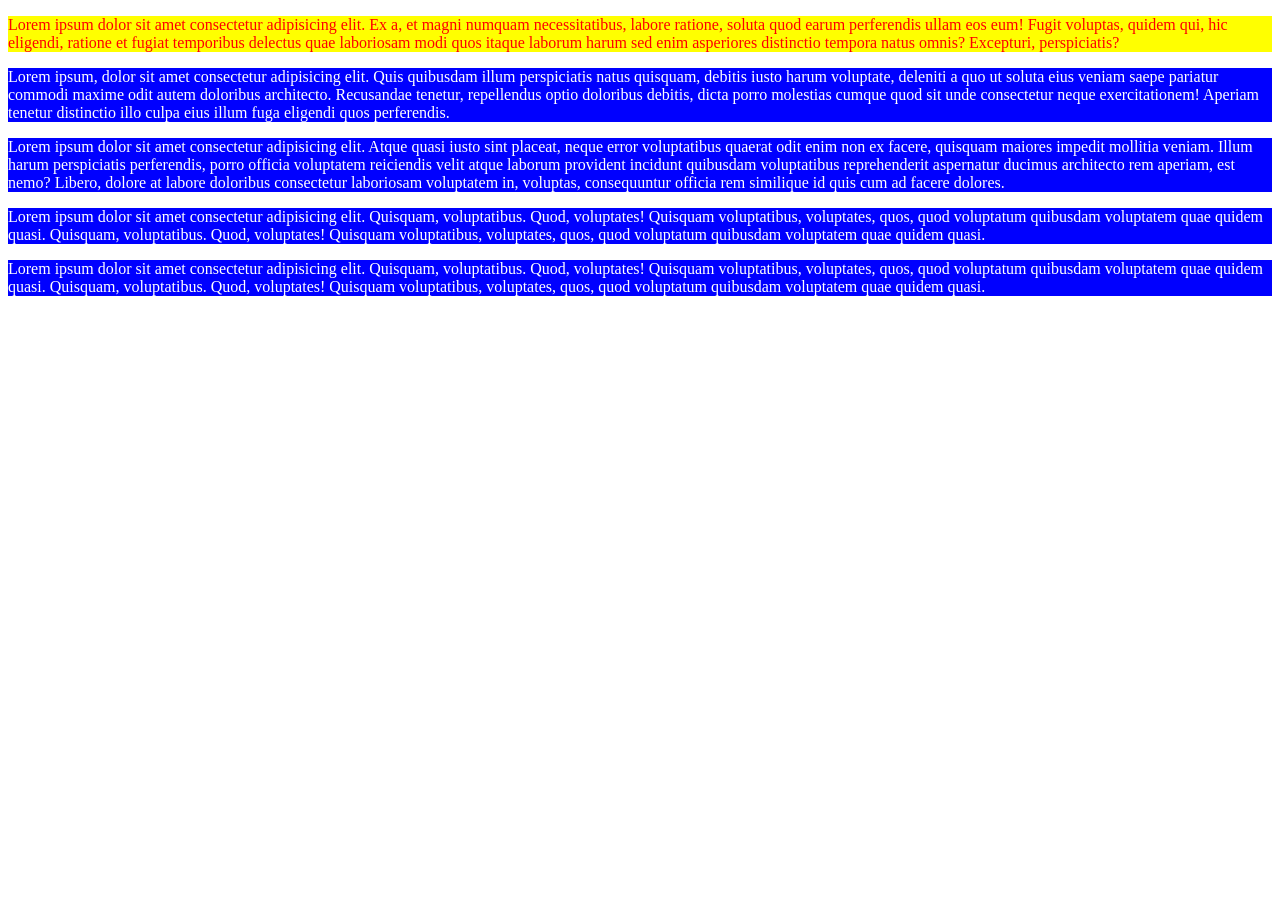
<file: Exercise-02-Basic-Styling/index.html>
<!DOCTYPE html>
<html lang="en">

<head>
    <meta charset="UTF-8">
    <meta name="viewport" content="width=device-width, initial-scale=1.0">
    <title>Exercise- 2</title>
    <link href="style.css" rel="stylesheet">
</head>

<body>
    <!--
Exercise 2
Topic: Basic Styling
Objective:
Create a webpage to style a paragraph inside a div which contains 5 paragraphs. Only the first paragraph should have styling as background color yellow and text color red.
whereas the other paragraphs should have background color blue and text color white.
Condition: Do not use class or id to style the first paragraph.-->

    <div class="para">
        <p>Lorem ipsum dolor sit amet consectetur adipisicing elit. Ex a, et magni numquam necessitatibus, labore
            ratione, soluta quod earum perferendis ullam eos eum! Fugit voluptas, quidem qui, hic eligendi, ratione et
            fugiat temporibus delectus quae laboriosam modi quos itaque laborum harum sed enim asperiores distinctio
            tempora natus omnis? Excepturi, perspiciatis?
        </p>

        <p>Lorem ipsum, dolor sit amet consectetur adipisicing elit. Quis quibusdam illum perspiciatis natus quisquam,
            debitis iusto harum voluptate, deleniti a quo ut soluta eius veniam saepe pariatur commodi maxime odit autem
            doloribus architecto. Recusandae tenetur, repellendus optio doloribus debitis, dicta porro molestias cumque
            quod sit unde consectetur neque exercitationem! Aperiam tenetur distinctio illo culpa eius illum fuga
            eligendi quos perferendis.
        </p>

        <p>Lorem ipsum dolor sit amet consectetur adipisicing elit. Atque quasi iusto sint placeat, neque error
            voluptatibus quaerat odit enim non ex facere, quisquam maiores impedit mollitia veniam. Illum harum
            perspiciatis perferendis, porro officia voluptatem reiciendis velit atque laborum provident incidunt
            quibusdam voluptatibus reprehenderit aspernatur ducimus architecto rem aperiam, est nemo? Libero, dolore at
            labore doloribus consectetur laboriosam voluptatem in, voluptas, consequuntur officia rem similique id quis
            cum ad facere dolores.
        </p>

        <p>Lorem ipsum dolor sit amet consectetur adipisicing elit. Quisquam, voluptatibus. Quod, voluptates! Quisquam
            voluptatibus, voluptates, quos, quod voluptatum quibusdam voluptatem quae quidem quasi. Quisquam, voluptatibus.
            Quod, voluptates! Quisquam voluptatibus, voluptates, quos, quod voluptatum quibusdam voluptatem quae quidem
            quasi.
        </p>

        <p>Lorem ipsum dolor sit amet consectetur adipisicing elit. Quisquam, voluptatibus. Quod, voluptates! Quisquam
            voluptatibus, voluptates, quos, quod voluptatum quibusdam voluptatem quae quidem quasi. Quisquam, voluptatibus.
            Quod, voluptates! Quisquam voluptatibus, voluptates, quos, quod voluptatum quibusdam voluptatem quae quidem
            quasi.
        </p>
    </div>
</body>

</html>
</file>
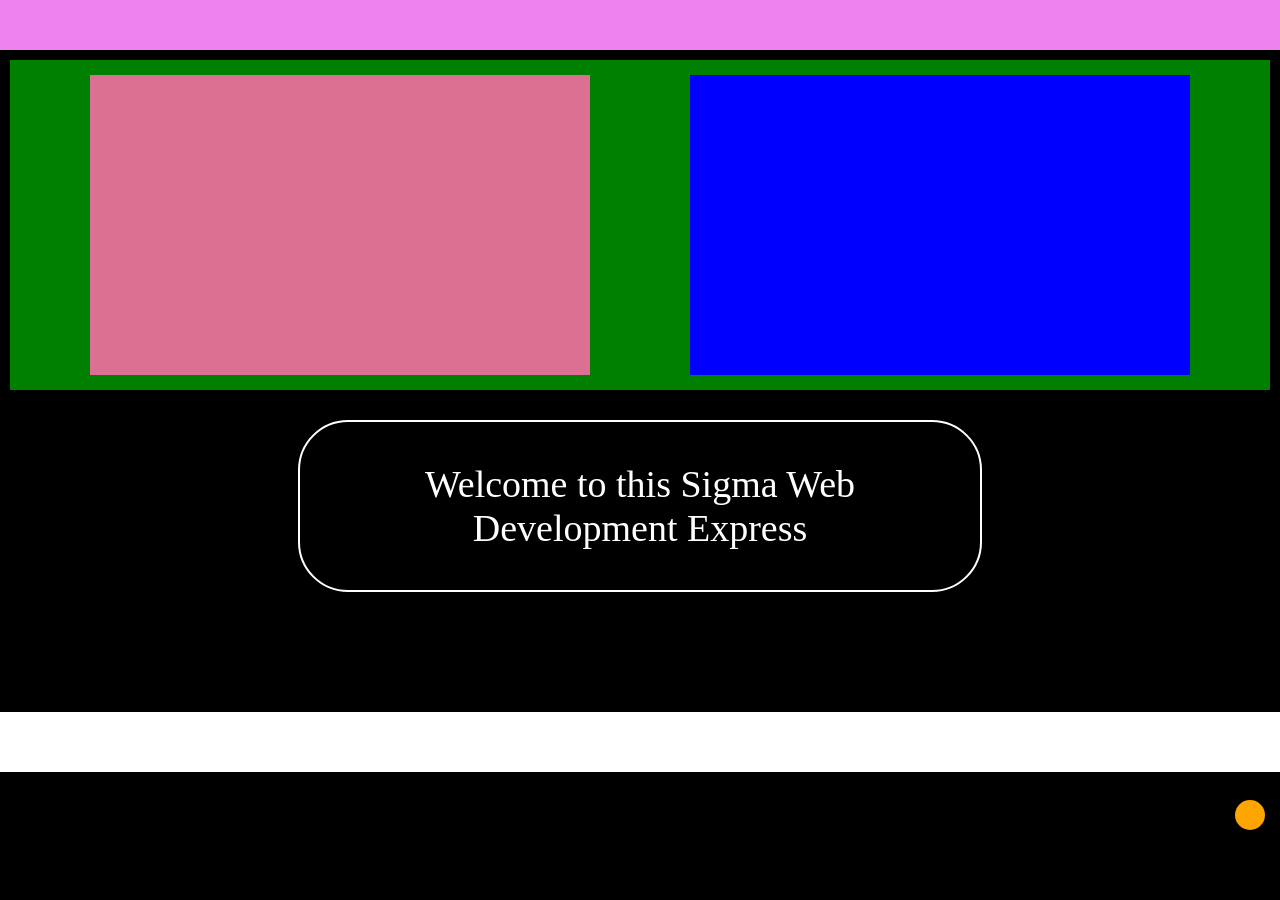
<file: Exercise-05-Layout-designing/index.html>
<!DOCTYPE html>
<html lang="en">

<head>
    <meta charset="UTF-8">
    <meta name="viewport" content="width=device-width, initial-scale=1.0">
    <title>Document</title>
    <link rel="stylesheet" href="style.css">
</head>

<body>
    <!--
Exercise 5

Topic:
Layout Designing

Objective:
You are given with a reference image make a replica of that image,
use different colours to represents different containers.
Keep in mind that top one is the nav bar header and bottom is your footer,
also look closely you have a red circle in the right bottom make sure to have that logo sticky
and the nav bar will also be sticky.
-->

<header>

    <nav>

    </nav>

</header>

<main>
    <section class="boxes">

        <div class="box1">

        </div>

        <div class="box2">

        </div>

    </section>

    <section class="welcome">

        <div class="text">
            <p>Welcome to this Sigma Web Development Express</p>
        </div>

    </section>
</main>

<div class="logo">

</div>

<footer>

    <div>

    </div>
    
</footer>

</body>

</html>
</file>
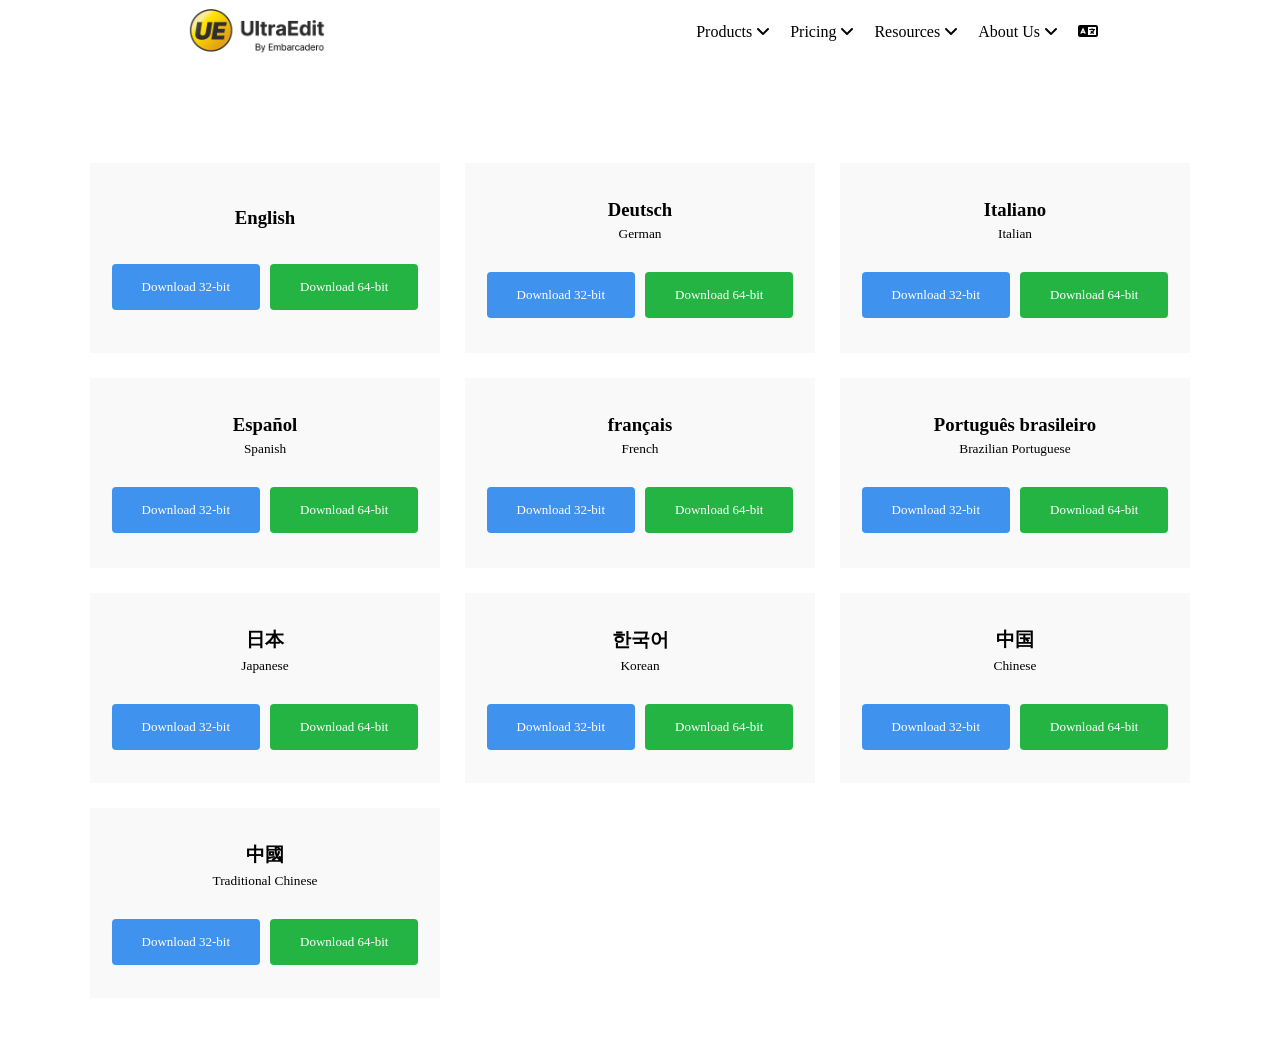
<file: Exercise-07-CSS-Grid/index.html>
<!DOCTYPE html>
<html lang="en">

<head>
    <meta charset="UTF-8">
    <meta name="viewport" content="width=device-width, initial-scale=1.0">
    <link rel="stylesheet" href="style.css">
    <link rel="stylesheet" href="https://cdnjs.cloudflare.com/ajax/libs/font-awesome/6.7.2/css/all.min.css">
    <title>Exercise- 7</title>
</head>

<body>
    <!--
Exercise 7

Topic:
CSS Grid

Objective: Using CSS Grid design the layout as given in the reference image.

This project recreates the older version of the UltraEdit website
shown in the CodeWithHarry Sigma Web Development Course.

Note:
The official UltraEdit website has been redesigned since the course
was recorded. Therefore, this project follows the older layout used
in the tutorial for learning CSS Grid.

Reference image:
images/reference.png
-->

    <header>

        <div class="logo">
            <img src="../Exercise-07-CSS-Grid/images/UE-logo.svg" alt="UE_Logo">
        </div>

        <div class="services">
            <nav>
                <ul>
                    <li><a href="#">Products <i class="fa-solid fa-angle-down"></i></a></li>
                    <li><a href="#">Pricing <i class="fa-solid fa-angle-down"></i></a></li>
                    <li><a href="#">Resources <i class="fa-solid fa-angle-down"></i></a></li>
                    <li><a href="#">About Us <i class="fa-solid fa-angle-down"></i></a></li>
                    <li><i class="fa-solid fa-language"></i></li>
                </ul>
            </nav>
        </div>

    </header>

    <main>
        <section class="language">

            <div class="card english">
                <h3>English</h3>

                <div class="buttons">
                    <button class="blue">Download 32-bit</button>
                    <button class="green">Download 64-bit</button>
                </div>

            </div>

            <div class="card german">
                <h3>Deutsch</h3>
                <small>German</small>

                <div class="buttons">
                    <button class="blue">Download 32-bit</button>
                    <button class="green">Download 64-bit</button>
                </div>

            </div>

            <div class="card italian">
                <h3>Italiano</h3>
                <small>Italian</small>

                <div class="buttons">
                    <button class="blue">Download 32-bit</button>
                    <button class="green">Download 64-bit</button>
                </div>

            </div>

            <div class="card spanish">
                <h3>Español</h3>
                <small>Spanish</small>

                <div class="buttons">
                    <button class="blue">Download 32-bit</button>
                    <button class="green">Download 64-bit</button>
                </div>

            </div>

            <div class="card french">
                <h3>français</h3>
                <small>French</small>

                <div class="buttons">
                    <button class="blue">Download 32-bit</button>
                    <button class="green">Download 64-bit</button>
                </div>

            </div>

            <div class="card brazilian-portuguese">
                <h3>Português brasileiro</h3>
                <small>Brazilian Portuguese</small>

                <div class="buttons">
                    <button class="blue">Download 32-bit</button>
                    <button class="green">Download 64-bit</button>
                </div>

            </div>

            <div class="card japanese">
                <h3>日本</h3>
                <small>Japanese</small>

                <div class="buttons">
                    <button class="blue">Download 32-bit</button>
                    <button class="green">Download 64-bit</button>
                </div>

            </div>

            <div class="card korean">
                <h3>한국어</h3>
                <small>Korean</small>

                <div class="buttons">
                    <button class="blue">Download 32-bit</button>
                    <button class="green">Download 64-bit</button>
                </div>

            </div>

            <div class="card chinese">
                <h3>中国</h3>
                <small>Chinese</small>

                <div class="buttons">
                    <button class="blue">Download 32-bit</button>
                    <button class="green">Download 64-bit</button>
                </div>

            </div>

            <div class="card trad-chinese">
                <h3>中國</h3>
                <small>Traditional Chinese</small>

                <div class="buttons">
                    <button class="blue">Download 32-bit</button>
                    <button class="green">Download 64-bit</button>
                </div>

            </div>
        </section>
    </main>
</body>

</html>
</file>
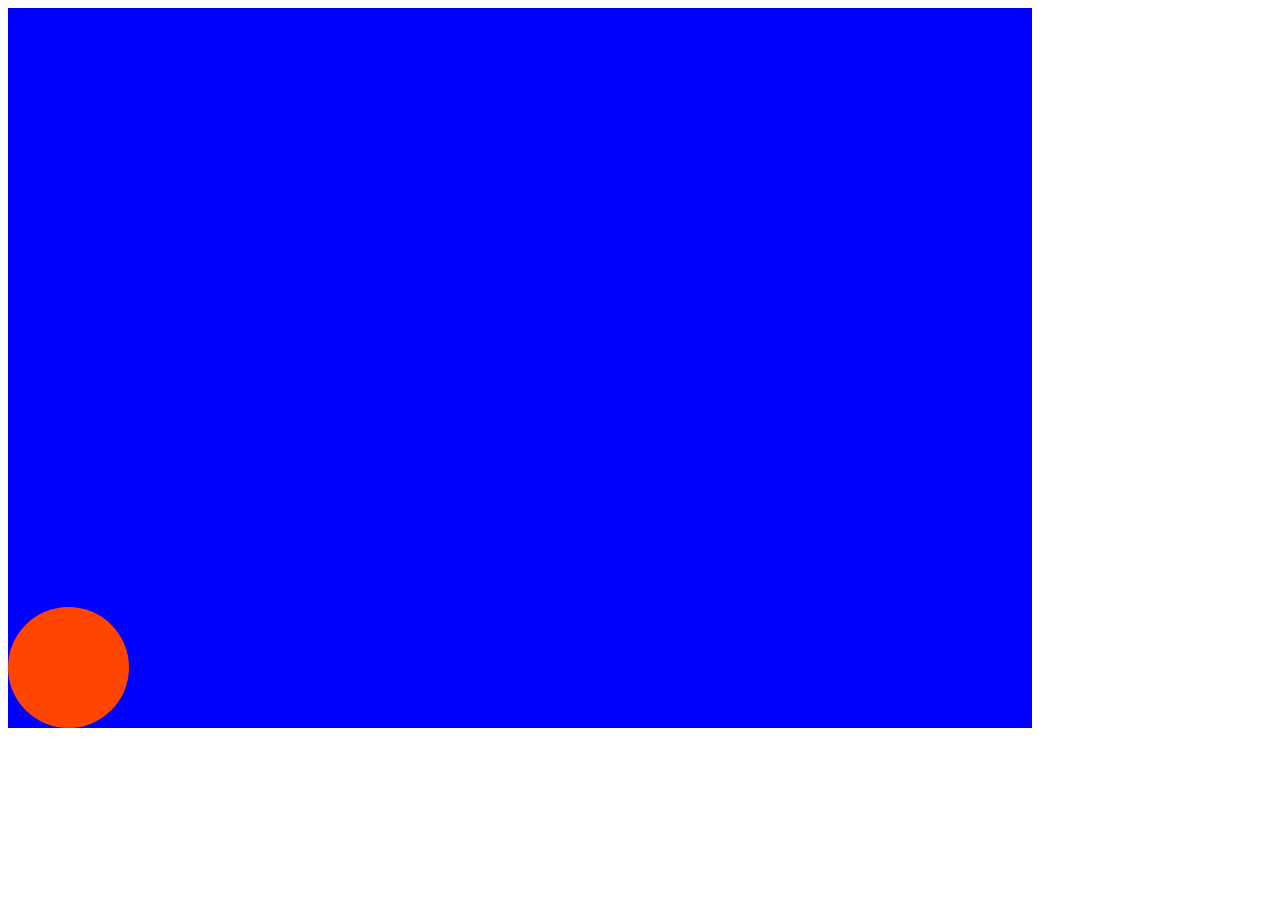
<file: Exercise-08-Transition-&-Animation/index.html>
<!DOCTYPE html>
<html lang="en">

<head>
    <meta charset="UTF-8">
    <meta name="viewport" content="width=device-width, initial-scale=1.0">
    <title>Exercisse- 8</title>
    <link rel="stylesheet" href="style.css">
</head>

<body>
    <!--
Exercise 8

Topic:
CSS Traansition & Animation

Objective: Using CSS Transitions and Animations make a ball bounce effect on a ball.
-->

    <div class="box">

        <div class="ball">

        </div>

    </div>



</body>

</html>
</file>
<file: Exercise-02-Basic-Styling/style.css>
p {
    background-color: blue;
    color: white;
}

.para p:first-child {
    background-color: yellow;
    color: red;
}
</file>
<file: Exercise-05-Layout-designing/style.css>
* {
    margin: 0;
    padding: 0;
}

body {
    background-color: black;
}

header {
    width: 100%;
    height: 50px;

    background-color: violet;

    position: sticky;
    top: 0;

    z-index: 1000;
}

.boxes {
    margin: 10px;

    background-color: green;

    display: flex;
    align-items: center;
    justify-content: center;
    gap: 100px;
}

.box1 {
    margin-top: 15px;
    margin-bottom: 15px;

    width: 500px;
    height: 300px;

    background-color: palevioletred;
}

.box2 {
    margin-top: 15px;
    margin-bottom: 15px;

    width: 500px;
    height: 300px;

    background-color: blue;
}

.welcome {
    margin-top: 30px;

    display: flex;
    justify-content: center;
    text-align: center;
    align-items: center;
}

.text {
    border: 2px solid white;
    color: white;

    width: 50vw;

    padding: 40px 20px;
    margin-bottom: 100px;

    border-radius: 50px;

    font-size: 38px;
}

.logo {
    height: 30px;
    width: 30px;

    background-color: orange;

    border-radius: 50%;

    position: fixed;
    bottom: 70px;
    right: 15px;
}

footer div {
    margin-top: 20px;

    height: 60px;

    background-color: white;
}
</file>
<file: Exercise-07-CSS-Grid/style.css>
* {
    margin: 0;
    padding: 0;
}

header {
    display: flex;
    justify-content: space-around;
    align-items: center;

    margin-bottom: 100px;
}

ul {
    list-style: none;
    display: flex;
    align-items: center;
    gap: 20px;
}

ul li a {
    text-decoration: none;
    color: black;
}

.card {
    display: flex;
    flex-direction: column;
    justify-content: center;
    align-items: center;
    text-align: center;

    background: #f9f9f9;

    padding: 20px;
    height: 150px;
}

.buttons {
    display: flex;
    gap: 10px;

    font-size: small;
}

.english h3 {
    margin-bottom: 35px;
}

small {
    margin-top: 5px;
    margin-bottom: 30px;
}

button {
    all: unset;
    cursor: pointer;
    color: white;
}

.blue {
    background-color: rgb(64, 146, 239);
    padding: 15px 30px;

    border-radius: 4px;
}

.green {
    background-color: rgb(35, 180, 67);
    padding: 15px 30px;

    border-radius: 4px;
}

.language {
    display: grid;
    grid-template-columns:repeat(3,minmax(280px,1fr));

    gap: 25px;

    max-width: 1100px;

    margin: 50px auto;
}
</file>
<file: Exercise-08-Transition-&-Animation/style.css>
.box {
    position: relative;

    height: 80vh;
    width: 80vw;

    background-color: blue;
}

.ball {
    height: 121px;
    width: 121px;

    border-radius: 50%;

    background-color: orangered;

    position: absolute;
    bottom: 0;
    left: 0;

    animation: bounceX 3s linear infinite,
           bounceY 1s ease-out infinite;
}

@keyframes bounceX {
    from {
        left: 0;
    }

    to {
        left: 100%;
    }
}

@keyframes bounceY {
    0% {
        bottom: 0;
    }

    50% {
        bottom: 70%;
    }

    100% {
        bottom: 0;
    }
}
</file>
